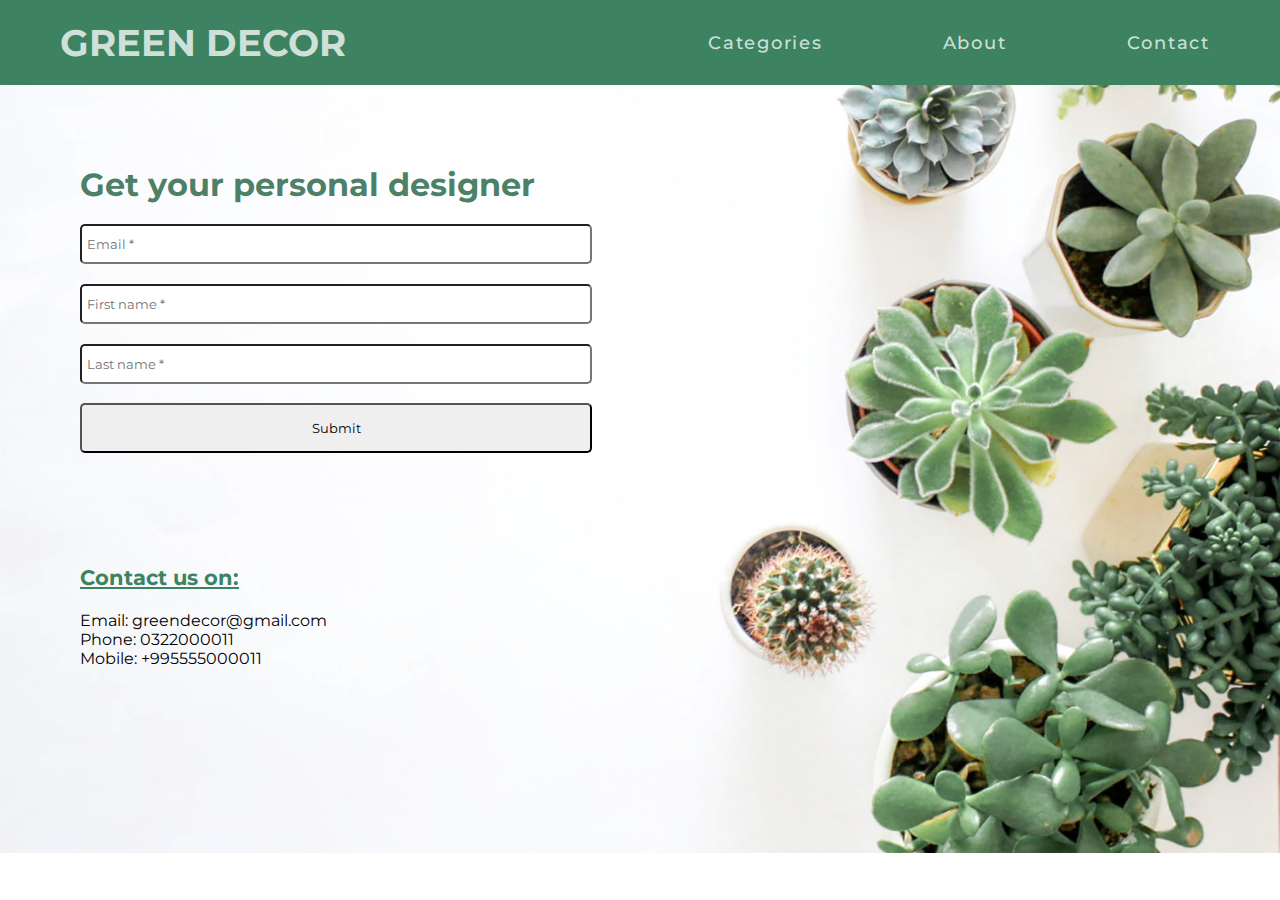
<file: contact.html>
<!DOCTYPE html>
<html lang="en">
  <head>
    <meta charset="UTF-8" />
    <meta http-equiv="X-UA-Compatible" content="IE=edge" />
    <meta name="viewport" content="width=device-width, initial-scale=1.0" />
    <link rel="stylesheet" type="text/css" href="style.css" />
    <link
      href="https://fonts.googleapis.com/css2?family=McLaren&family=Montserrat:wght@400;500;700;900&family=Ubuntu:wght@400;700&display=swap"
      rel="stylesheet"
    />
    <script src="index.js"></script>
    <title>Contact</title>
  </head>
  <body class="contact">
    <nav>
      <div class="logo"><a href="index.html">green decor</a></div>
      <ul class="nav-links">
        <li
          ><a href="categories.html">Categories</a>
          <ul class="cat-items">
            <li><a href="categories.html">All</a></li>
          </ul>
        </li>
        <li><a href="about.html">About</a></li>
        <li><a href="contact.html">Contact</a></li>
      </ul>
    </nav>

    <div class="contact-designer">
      <h3 id="form-title">Get your personal designer</h3>
      <form action="" id="submit-form">
        <input
          type="text"
          id="email"
          name="email"
          placeholder="Email *"
          value=""
        />
        <p id="invalid-error-email" class="invalid-error">invalid Email</p>

        <input
          type="text"
          id="fname"
          name="fname"
          placeholder="First name *"
          value=""
        />
        <p id="invalid-error-name" class="invalid-error">invalid name</p>

        <input
          type="text"
          id="lname"
          name="lname"
          placeholder="Last name *"
          value=""
        />
        <p id="invalid-error-lastName" class="invalid-error">invalid last name</p>
        <br />
        <button type="button" id="submit" class="submit" onclick="submitForm()">Submit</button>
      </form>
      <div class="submitted" id="submitted">
        <h3>Request has been sent!</h1>
        <h2 id="thank-you-note"></h2>
        <p>Our team will contact you as soon as possible</p>
      </div>
    </div>
    <footer>
      <h4>Contact us on:</h4>
      <p>Email: greendecor@gmail.com</p>
      <p>Phone: 0322000011</p>
      <p>Mobile: +995555000011</p>
    </footer>
  </body>
</html>
</file>
<file: style.css>
* {
    box-sizing: border-box;
    margin: 0;
    padding: 0;
    font-family: 'Montserrat', sans-serif;
}

.home{
    background-image: url(back1.jpg);
    background-size:cover;
    background-repeat: no-repeat;
    background-position-y: -170px;

}
a {
    text-decoration: none;
    color: black;
}


nav {
    display: flex;
    justify-content: space-between;
    align-items: center;
    width: 100%;
    padding: 20px 60px 20px 60px;
    background-color: #3D8361;
}

.logo a{
    color: rgba(255, 255, 255, 0.77);
    font-size: 2.3em;
    text-decoration: none;
    font-weight: bold;
    text-transform: uppercase;

}

.logo a:hover{
    color: white;
}

nav ul {
    display: flex;
    justify-content: space-between;
    width: 45%;
    position: relative;
}

nav ul li a {
    text-decoration: none;
    color: rgba(255, 255, 255, 0.77);
    font-size: 1.1em;
    letter-spacing: 0.1em;
    font-weight: 500;
    padding: 10px;

}

nav ul li a:hover {
    color: white;
    text-decoration: underline;

}


nav ul li {
    list-style: none;
}

nav ul li ul {
    position: absolute;
    display: flex;
    flex-direction: column;
    left: 0;
    top: 30px;
    width: 140px;
    background-color: #3D8361;
    display: none;
}

.cat-items li {
    height: 50px;
    font-size: 0.8em;
    padding-left: 10px;
    width: 100%;
    display: flex;
    align-items: center;
}

nav ul li:hover > ul {
    display: initial;
}

/* Contact */


.contact, .about{
    background-image: url(contact.jpg);
    background-size:cover;
    background-repeat: no-repeat;

}

.contact-designer {
    width: 40%;
    height: 40%;
    margin: 5em;
}

.contact-designer h3 {
    font-size: 2em;
    color: #2d6a4cd8;
    font-weight: bold;
}

.contact-designer form {
    display: flex;
    flex-direction: column;
    width: 100%;
}

input {
    margin-top: 20px;
    padding: 10px 5px;
}

input[type=text]:focus {
    background-color: rgba(247, 247, 247, 0.83);
}

input[type=text] {
    border-radius: 5px;
    border-color: 0.8px solid black;
}

form .submit {
    border-radius: 5px;
    padding: 15px;
}

form .submit:hover {
    background-color: #65af8b;
}

.invalid-error {
    font-size: 0.8em;
    color: rgb(250, 21, 21);
    display: none;
    margin-left: 1px;
    margin-top: 2px;
}

footer {
    width: 40%;
    margin: 7em 5em;
}

footer h4 {
    color:#3D8361;
    font-size: 1.3em;
    margin-bottom: 1em;
    text-decoration: underline;
}
.submitted {
    display: none;
    color: #65af8b;
}

.submitted p {
    color: black;
}


/* About ---------------*/

.about p {
    width: 40%;
    margin: 10%;

}

.about p a {
    color: #1f593d;
    font-weight: bold;

}


/* Categories ------------------- */

.card-container {
    display: flex;
    align-items: center;
    justify-content: space-around;
    flex-wrap: wrap;
    margin: 5%;
    gap: 4.3%;
    
}

.card {
    display: flex;
    flex-direction: column;
    width: 300px;
    height: 400px;
    background-color: #d5ece1;
    border-radius: 5px;
    cursor: pointer;
    box-shadow: 0 0.2rem 0.3rem rgba(0, 0, 0, 0.2);
    margin-top: 7%;
    

}

.card:hover{
    box-shadow: 0 0.5rem 0.8rem rgba(0, 0, 0, 0.3);
    transform: translateY(-0.8%);
    background-color: #56ce94;

}

.card-img {
    width: 100%;
    height: 350px;
    background-repeat: no-repeat;
    background-size: 300px 300px;
}

#dracaena {
    background-image: url(images/dracaena.jpg);
}

#monstera {
    background-image: url(images/Monstera.jpg);
}

#calathea {
    background-image: url(images/Calathea.jpg);
}

#zami {
    background-image: url(images/Zamio.jpg);
}

#marble {
    background-image: url(images/Marble.jpg);
}

#sanse {
    background-image: url(images/Sanseviera.jpg);
}

#olive {
    background-image: url(images/Olive.PNG);
}

#palm {
    background-image: url(images/European\ Palm.PNG);
}

#pheobe {
    background-image: url(images/Outdoor1.PNG);
}

.card-content {
    display: flex;
    flex-direction: column;
    flex-wrap: wrap;
}

.card-content p {
    margin-left:  auto;
    padding-right: 20px;
    padding-bottom: 20px;
    font-size: 1.1em;
}

.card-content h2 {
    padding-left: 20px;
}


/* CARD-PAGE ----- */

.main-description{
    width: 100%;
    display: flex;
    overflow: hidden;    
}

.main-description h1 {
    padding: 10px;
    background-color: #369b6b;
    width: fit-content;
    margin-bottom: 15px;
    color: rgb(240, 240, 240);
    font-weight: bold;
}

.img-section img {
    width: 500px;
    height: 700px;
    object-fit: cover;
    margin: 10rem;
}

.info-section {
    margin-top: 450px;
    width: 500px;
    max-height: 700px;
}

.cart {
    display: flex;
    margin-top: 15px;
    justify-content: left;
    gap: 50px;
    margin-top: 30px;
    width: 300px;
}

.btn {
    background-color: #d5ece1;
    border: none;
    border-radius: 30px;
    padding: 15px;
    text-align: center;
    font-size: 1.05em;
    cursor: pointer;

}

.cart-price {
    background-color:#d5ece1;
    padding: 20px;
    text-align: center;
    border-radius: 30px;

}
</file>
